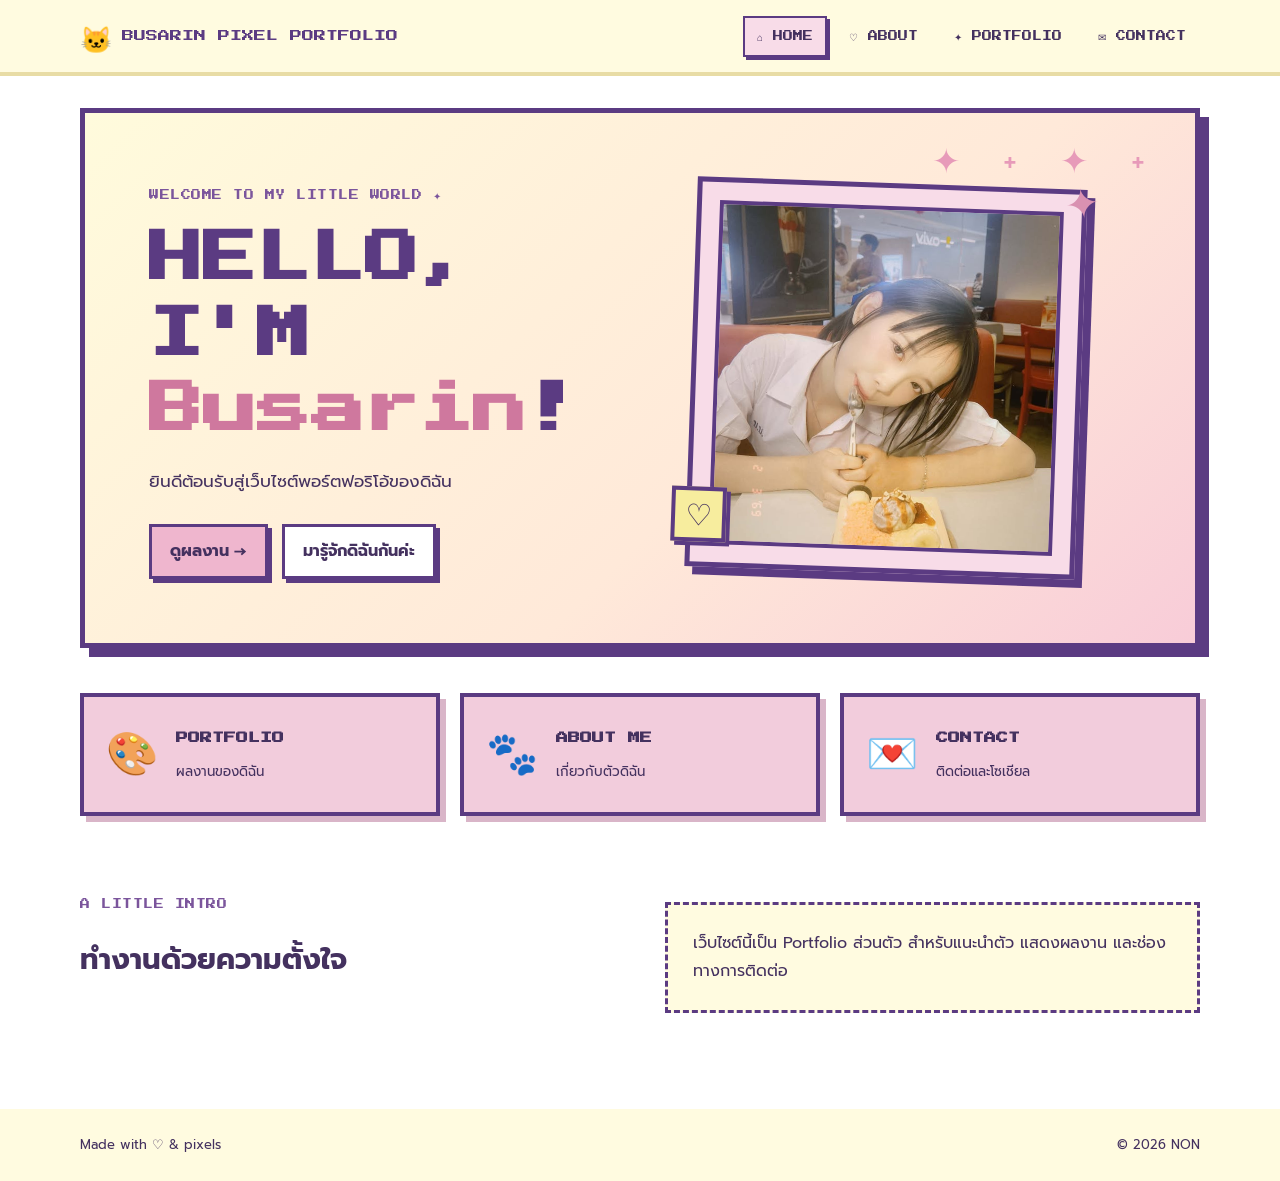
<file: index.html>
<!doctype html>
<html lang="th">
<head>
  <meta charset="UTF-8">
  <meta name="viewport" content="width=device-width, initial-scale=1.0">

  <title>Busarin — Portfolio</title>

  <link rel="preconnect" href="https://fonts.googleapis.com">
  <link rel="preconnect" href="https://fonts.gstatic.com" crossorigin>

  <link
    href="https://fonts.googleapis.com/css2?family=Press+Start+2P&family=Prompt:wght@400;500;600;700&display=swap"
    rel="stylesheet"
  >

  <link rel="stylesheet" href="assets/style.css">
</head>

<body>

<header class="site-header">

  <a class="brand" href="index.html">
    <span class="brand-cat">🐱</span>
    <span>BUSARIN PIXEL PORTFOLIO</span>
  </a>

  <button class="menu-toggle" aria-label="เปิดเมนู">
    ☰
  </button>

  <nav class="nav">

    <a class="active" href="index.html">
      ⌂ HOME
    </a>

    <a href="about.html">
      ♡ ABOUT
    </a>

    <a href="portfolio.html">
      ✦ PORTFOLIO
    </a>

    <a href="contact.html">
      ✉ CONTACT
    </a>

  </nav>

</header>


<main>

  <!-- HERO -->

  <section class="hero shell">

    <div class="hero-copy">

      <p class="eyebrow">
        WELCOME TO MY LITTLE WORLD ✦
      </p>

      <h1>
        HELLO, I'M <span>Busarin</span>!
      </h1>

      <p class="lead">
        ยินดีต้อนรับสู่เว็บไซต์พอร์ตฟอริโอ้ของดิฉัน
      </p>

      <div class="actions">

        <a class="btn primary" href="portfolio.html">
          ดูผลงาน →
        </a>

        <a class="btn" href="about.html">
          มารู้จักดิฉันกันค่ะ
        </a>

      </div>

    </div>


    <!-- Profile Image -->

<div class="hero-photo">

  <img
    src="PD1.jpg"
    alt="รูปของ Busarin"
  >

  <div class="photo-decoration">
    ✦
  </div>

  <div class="photo-heart">
    ♡
  </div>

</div>


    </section>
  <!-- QUICK LINKS -->

  <section class="quick-links shell">

    <a class="quick-card" href="portfolio.html">

      <span>🎨</span>

      <div>
        <b>PORTFOLIO</b>
        <small>ผลงานของดิฉัน</small>
      </div>

    </a>


    <a class="quick-card" href="about.html">

      <span>🐾</span>

      <div>
        <b>ABOUT ME</b>
        <small>เกี่ยวกับตัวดิฉัน</small>
      </div>

    </a>


    <a class="quick-card" href="contact.html">

      <span>💌</span>

      <div>
        <b>CONTACT</b>
        <small>ติดต่อและโซเชียล</small>
      </div>

    </a>

  </section>


  <!-- INTRO -->

  <section class="intro shell">

    <div>

      <p class="eyebrow">
        A LITTLE INTRO
      </p>

      <h2>
        ทำงานด้วยความตั้งใจ
      </h2>

    </div>


    <p>
      เว็บไซต์นี้เป็น Portfolio ส่วนตัว
      สำหรับแนะนำตัว แสดงผลงาน และช่องทางการติดต่อ
    </p>

  </section>

</main>


<footer class="footer">

  <span>
    Made with ♡ & pixels
  </span>

  <span>
    © 2026 NON
  </span>

</footer>


<script src="assets/script.js"></script>

</body>
</html>
</file>
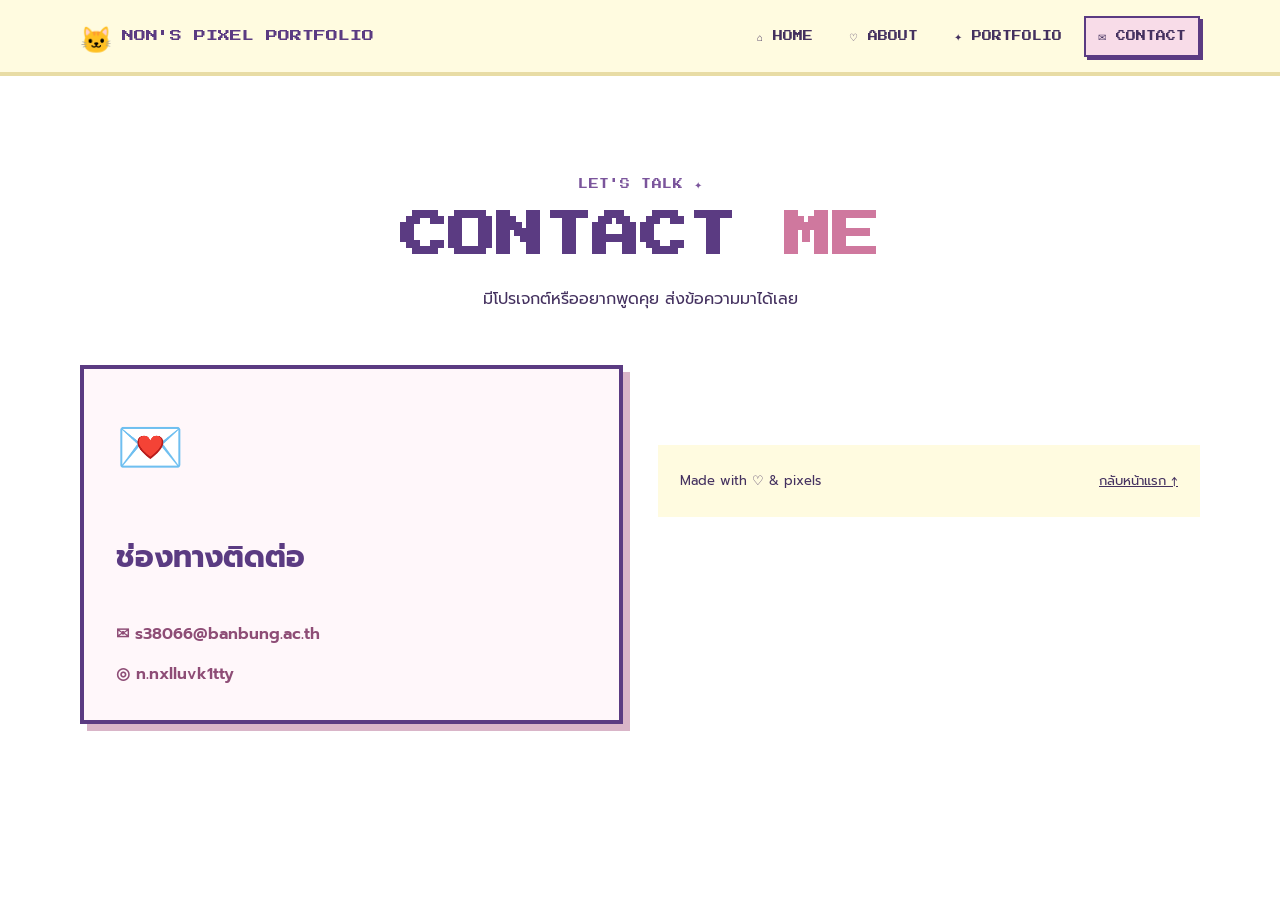
<file: contact.html>
<!doctype html>
<html lang="th">

<head>

  <meta charset="UTF-8">
  <meta name="viewport" content="width=device-width, initial-scale=1.0">

  <title>Contact — NON</title>

  <link rel="preconnect" href="https://fonts.googleapis.com">
  <link rel="preconnect" href="https://fonts.gstatic.com" crossorigin>

  <link
    href="https://fonts.googleapis.com/css2?family=Press+Start+2P&family=Prompt:wght@400;500;600;700&display=swap"
    rel="stylesheet"
  >

  <link rel="stylesheet" href="assets/style.css">

</head>


<body>


<header class="site-header">

  <a class="brand" href="index.html">

    <span class="brand-cat">
      🐱
    </span>

    <span>
      NON'S PIXEL PORTFOLIO
    </span>

  </a>


  <button class="menu-toggle" aria-label="เปิดเมนู">
    ☰
  </button>


  <nav class="nav">

    <a href="index.html">
      ⌂ HOME
    </a>

    <a href="about.html">
      ♡ ABOUT
    </a>

    <a href="portfolio.html">
      ✦ PORTFOLIO
    </a>

    <a class="active" href="contact.html">
      ✉ CONTACT
    </a>

  </nav>

</header>



<main>


  <!-- TITLE -->

  <section class="page-head shell">

    <p class="eyebrow">
      LET'S TALK ✦
    </p>

    <h1>
      CONTACT <span>ME</span>
    </h1>

    <p>
      มีโปรเจกต์หรืออยากพูดคุย
      ส่งข้อความมาได้เลย
    </p>

  </section>



  <!-- CONTACT -->

  <section class="contact-grid shell">


    <!-- CONTACT INFORMATION -->

    <div class="contact-card paper">

      <div class="contact-icon">
        💌
      </div>


      <h2>
        ช่องทางติดต่อ
      </h2>


      <a href="s38066@banbung.ac.th">
        ✉ s38066@banbung.ac.th
      </a>


      
      <a
        href="https://www.instagram.com/n.nxlluvk1tty/"
        target="_blank"
        rel="noopener"
      >
        ◎ n.nxlluvk1tty
      </a>

    </div>



   


<footer class="footer">

  <span>
    Made with ♡ & pixels
  </span>

  <span>

    <a href="index.html">
      กลับหน้าแรก ↑
    </a>

  </span>

</footer>



<script src="assets/script.js"></script>

</body>
</html>
</file>
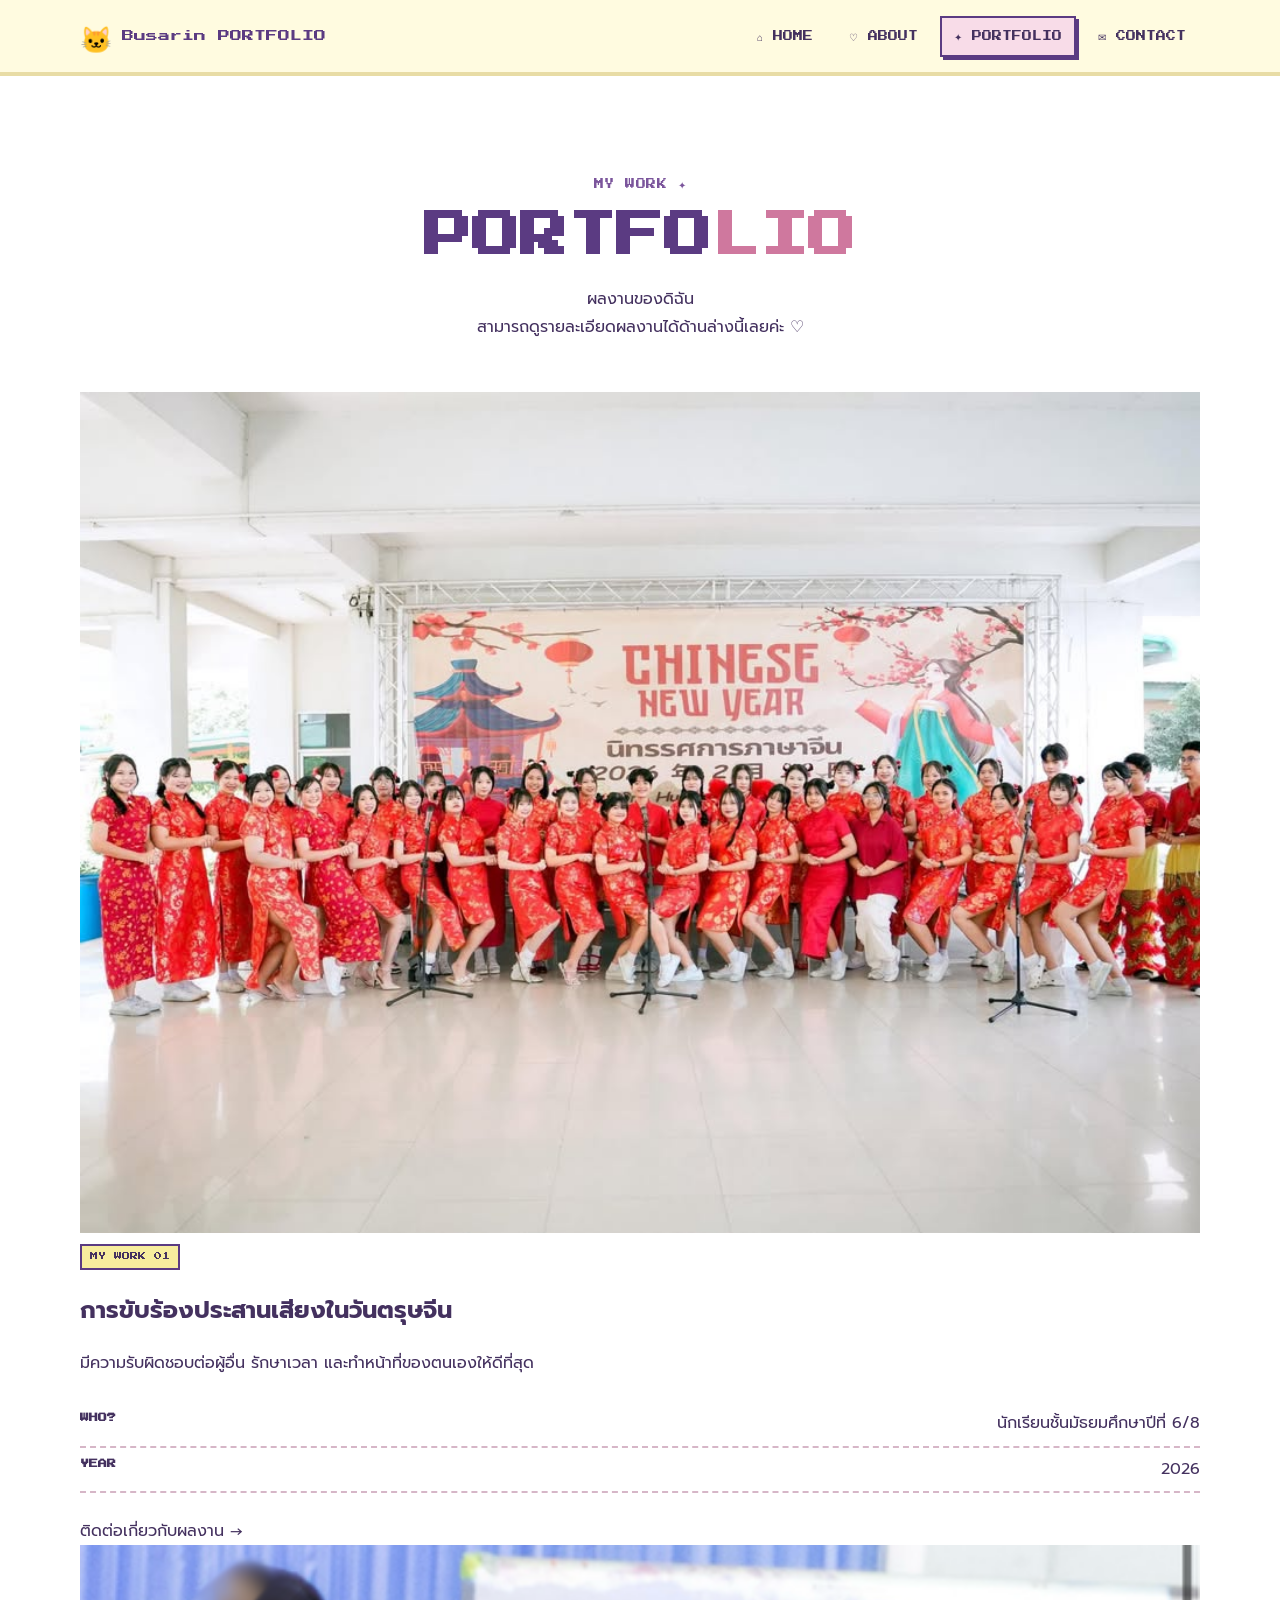
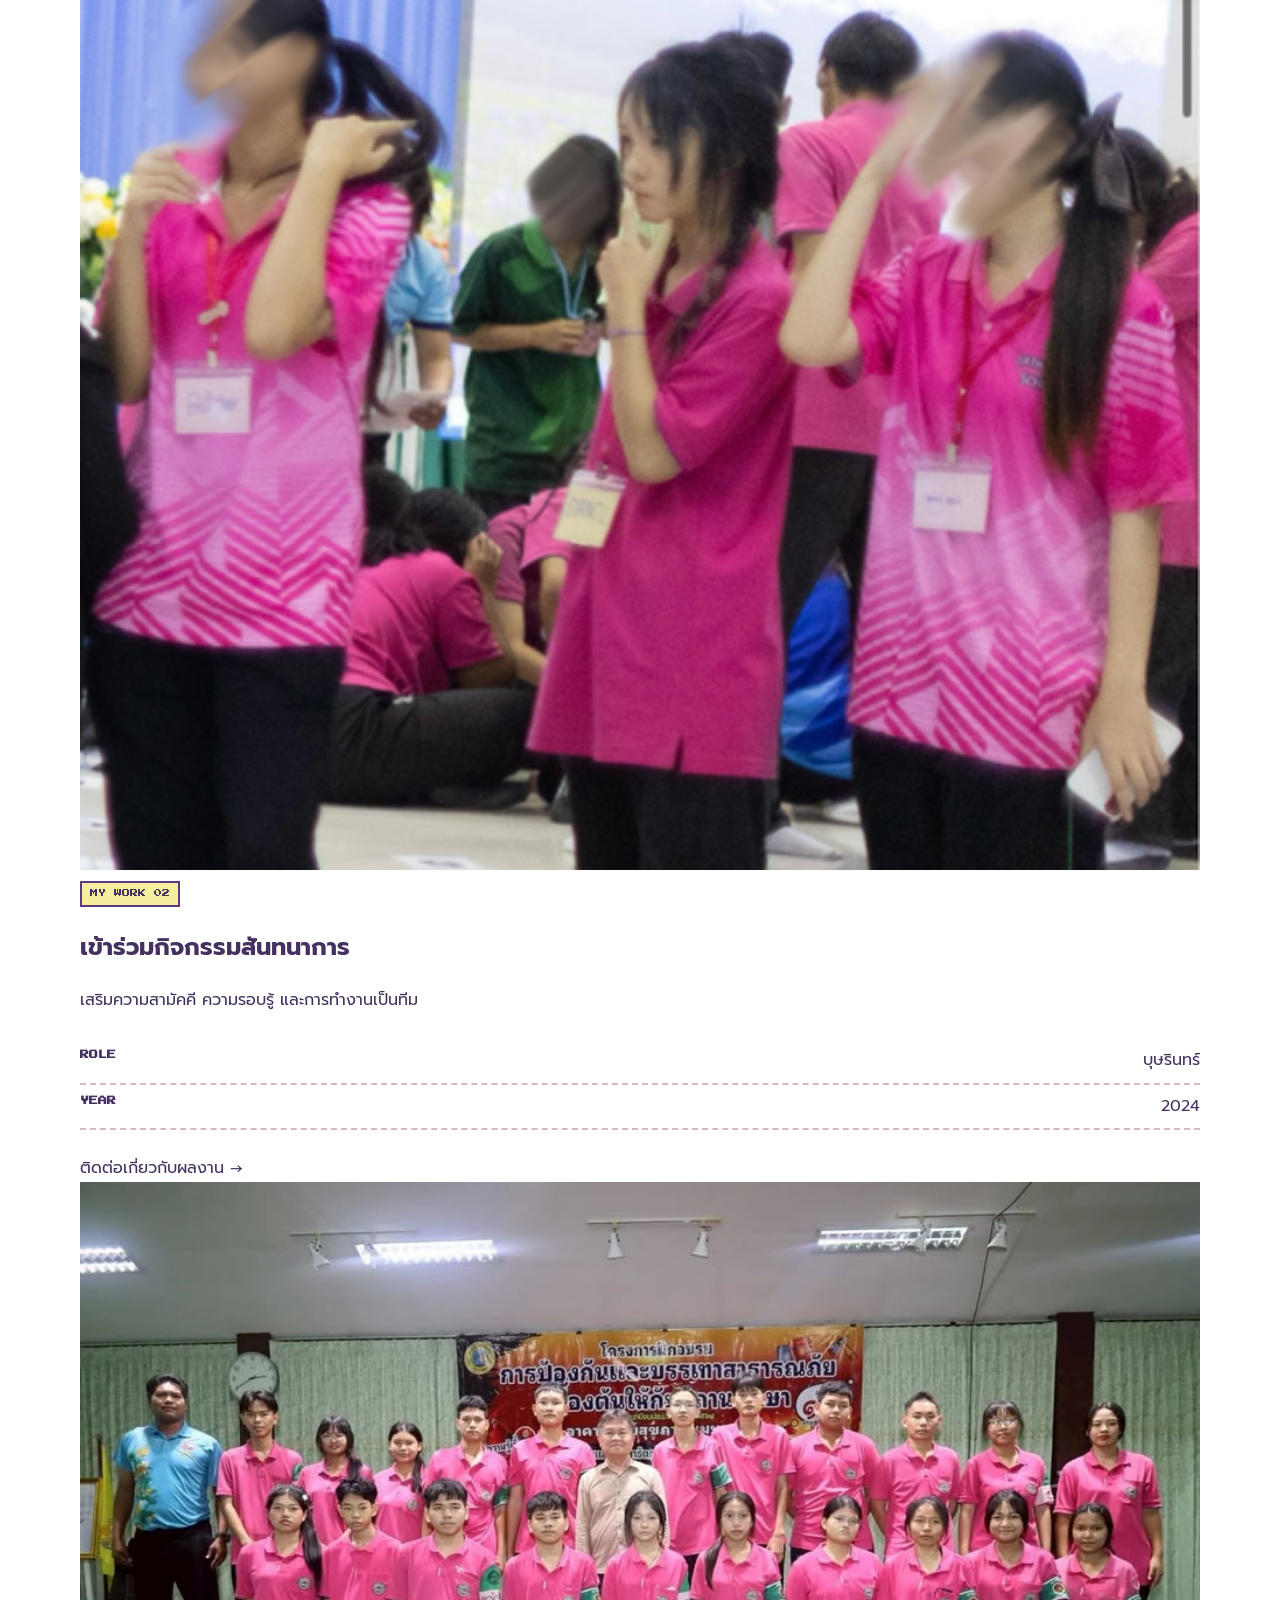
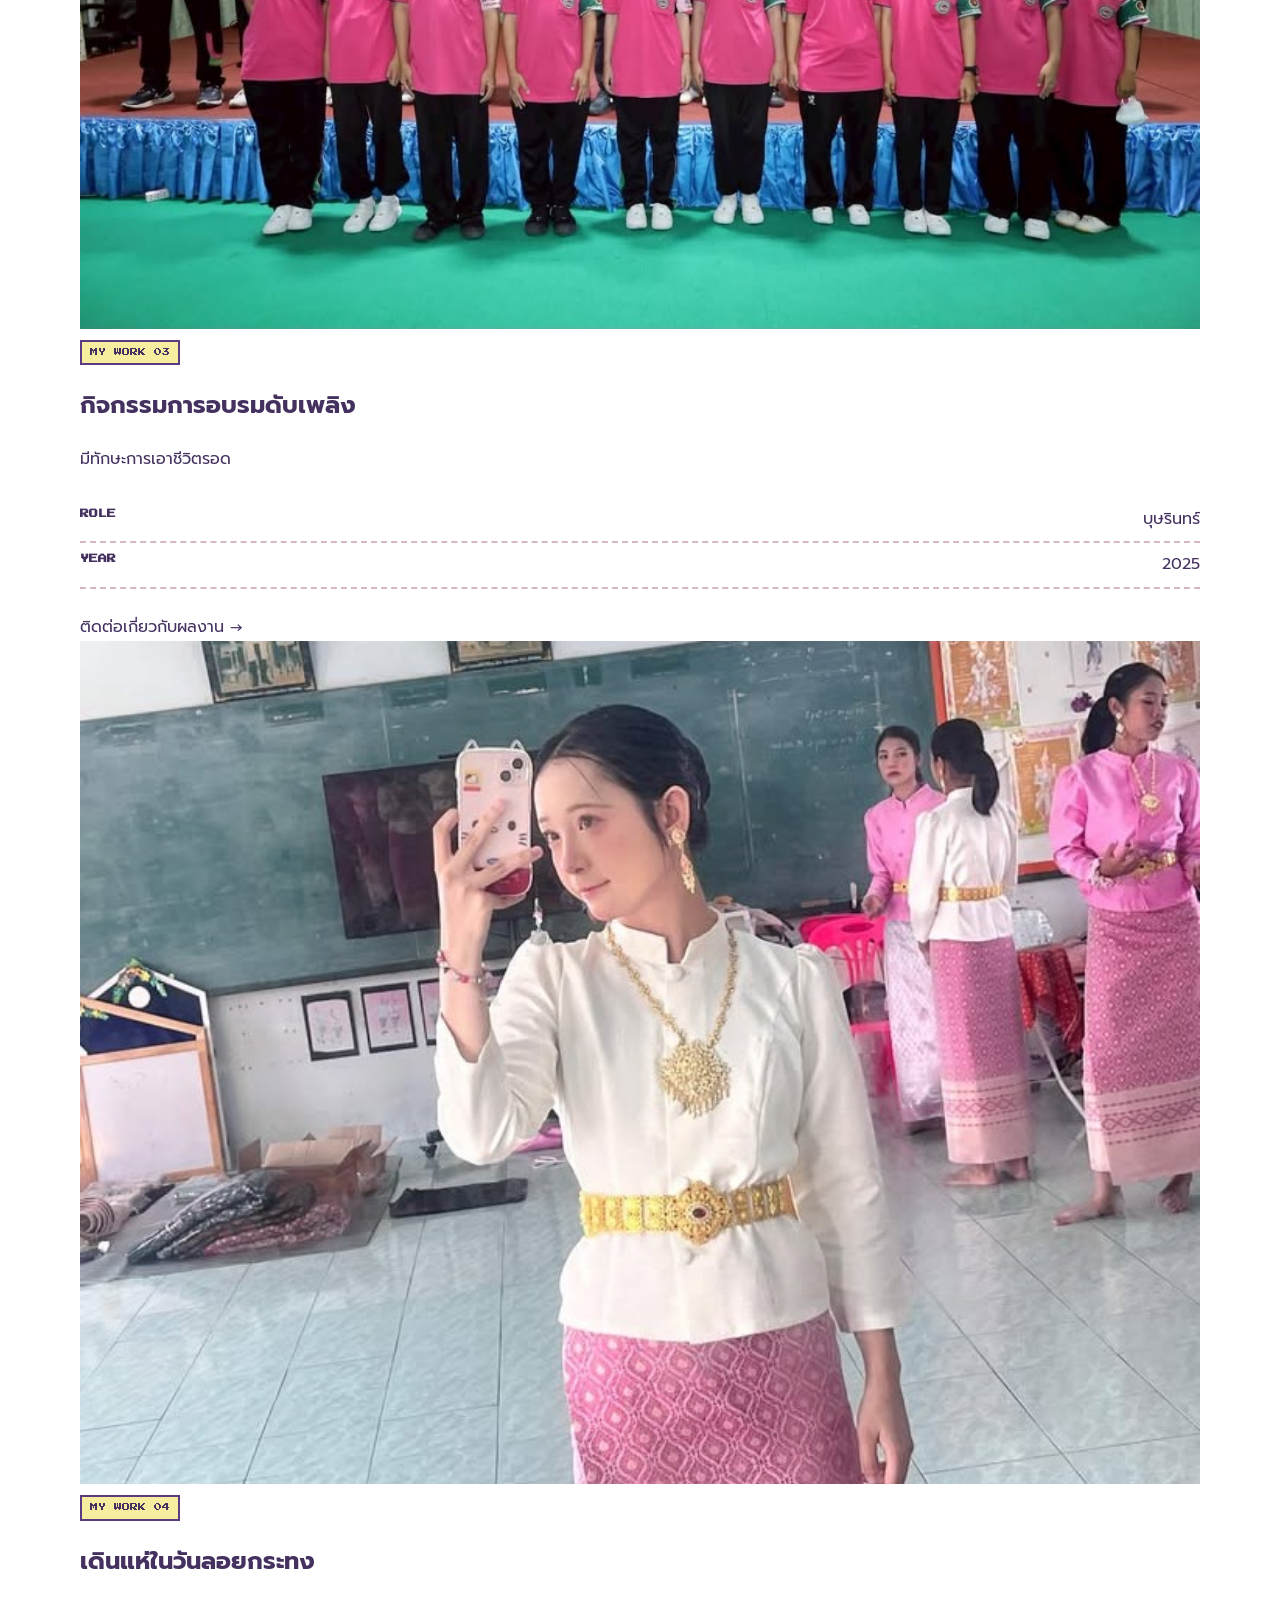
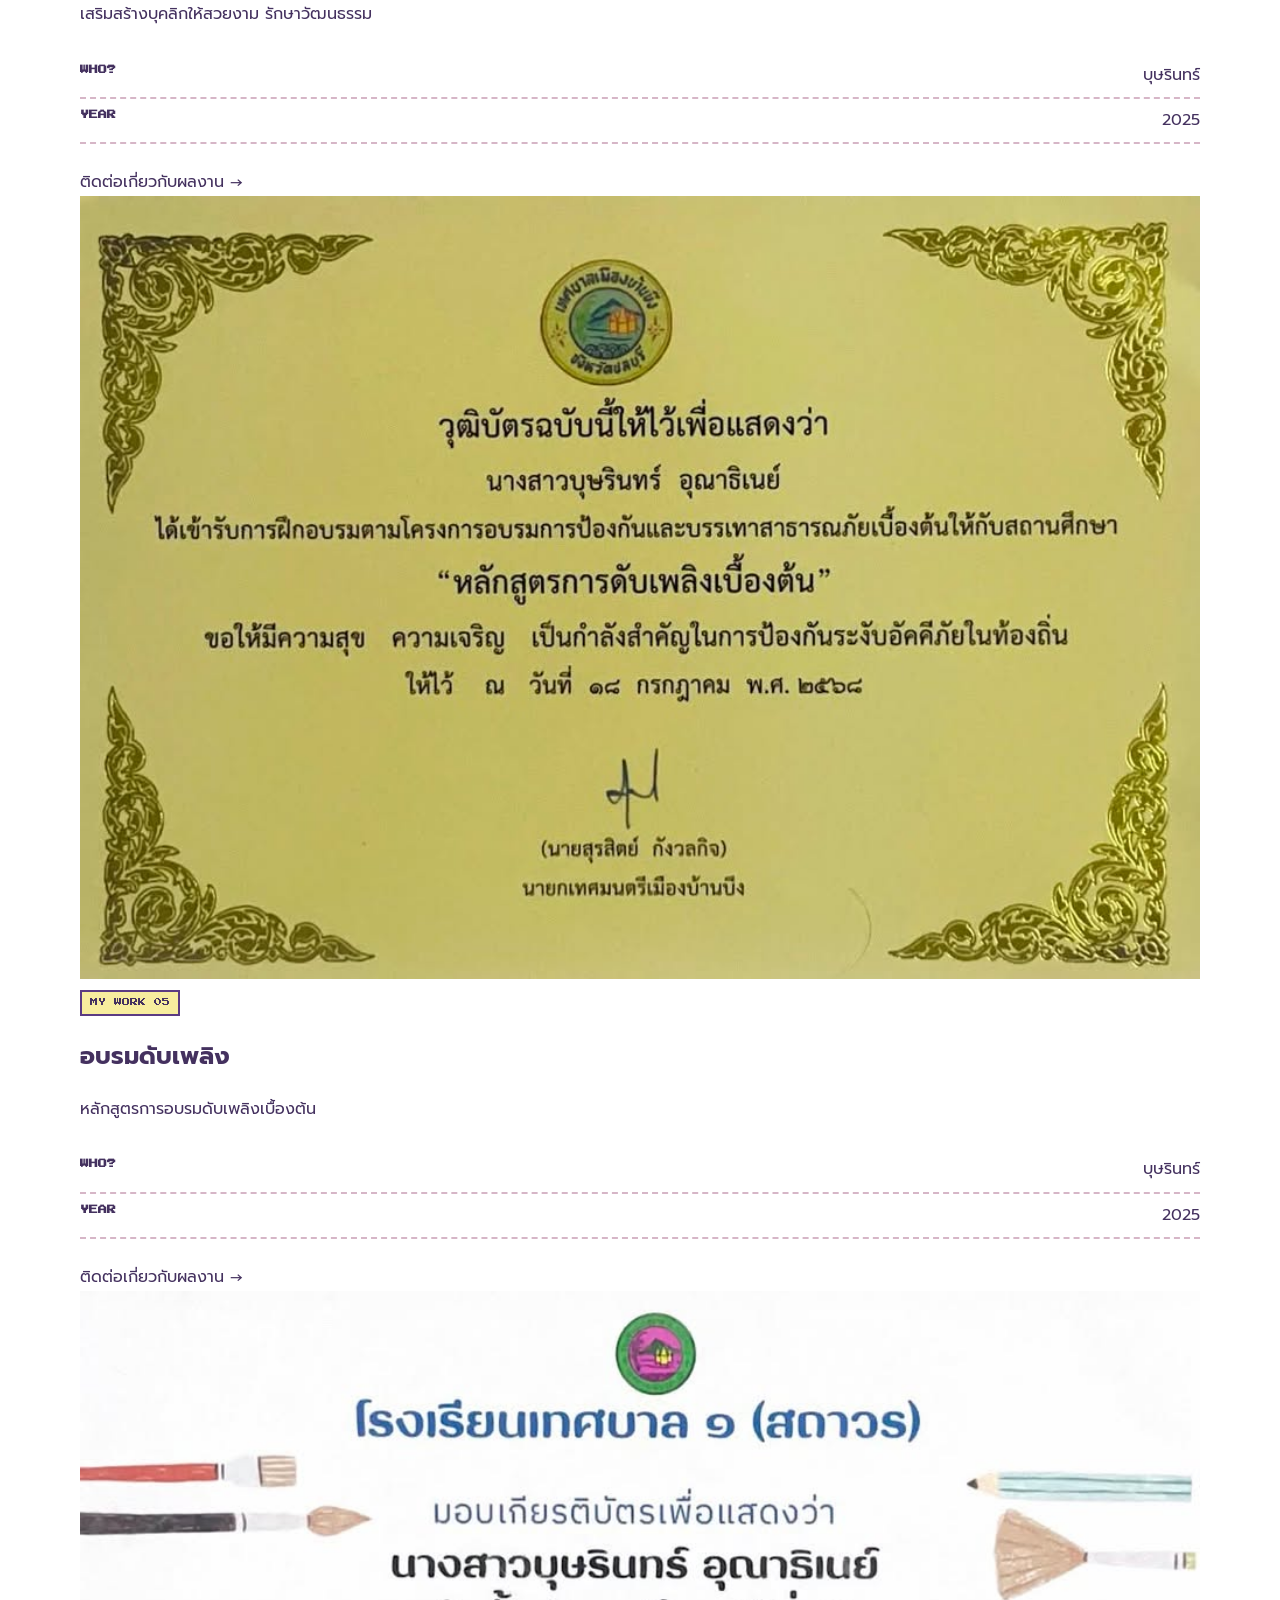
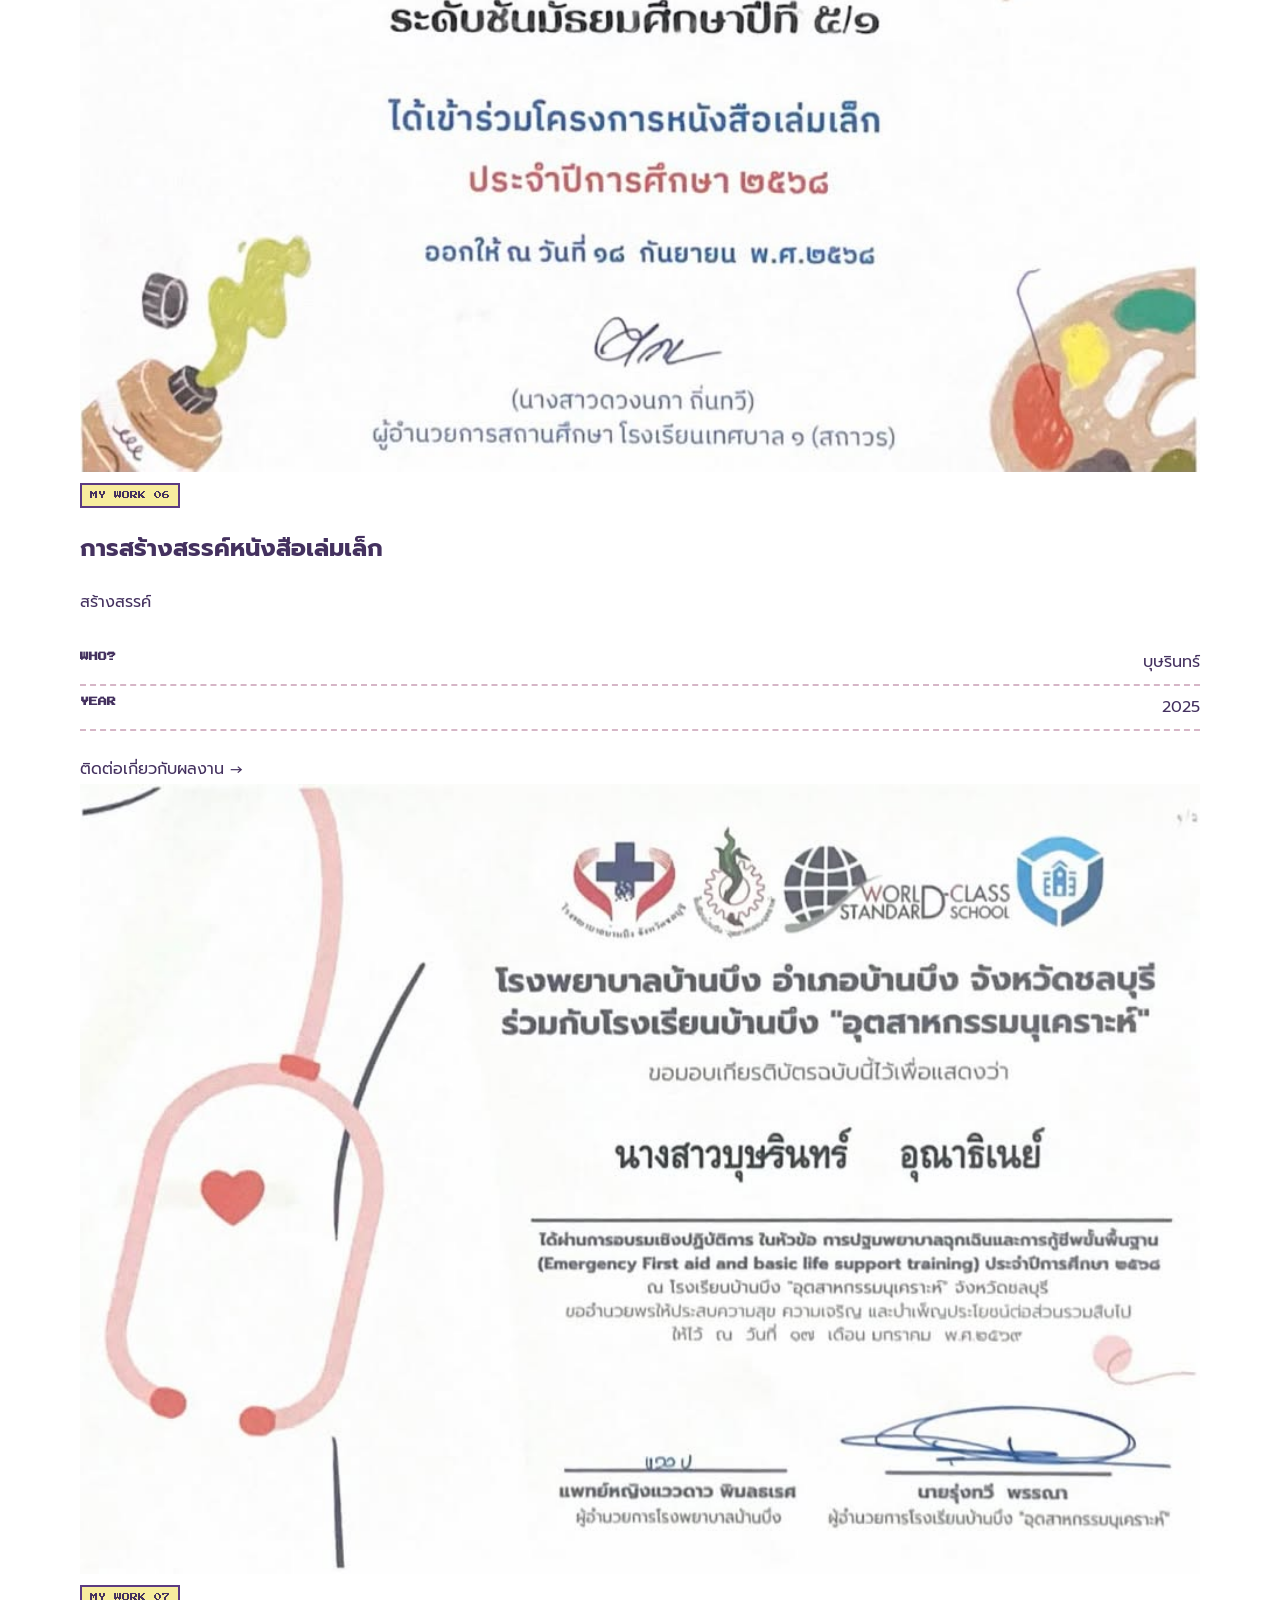
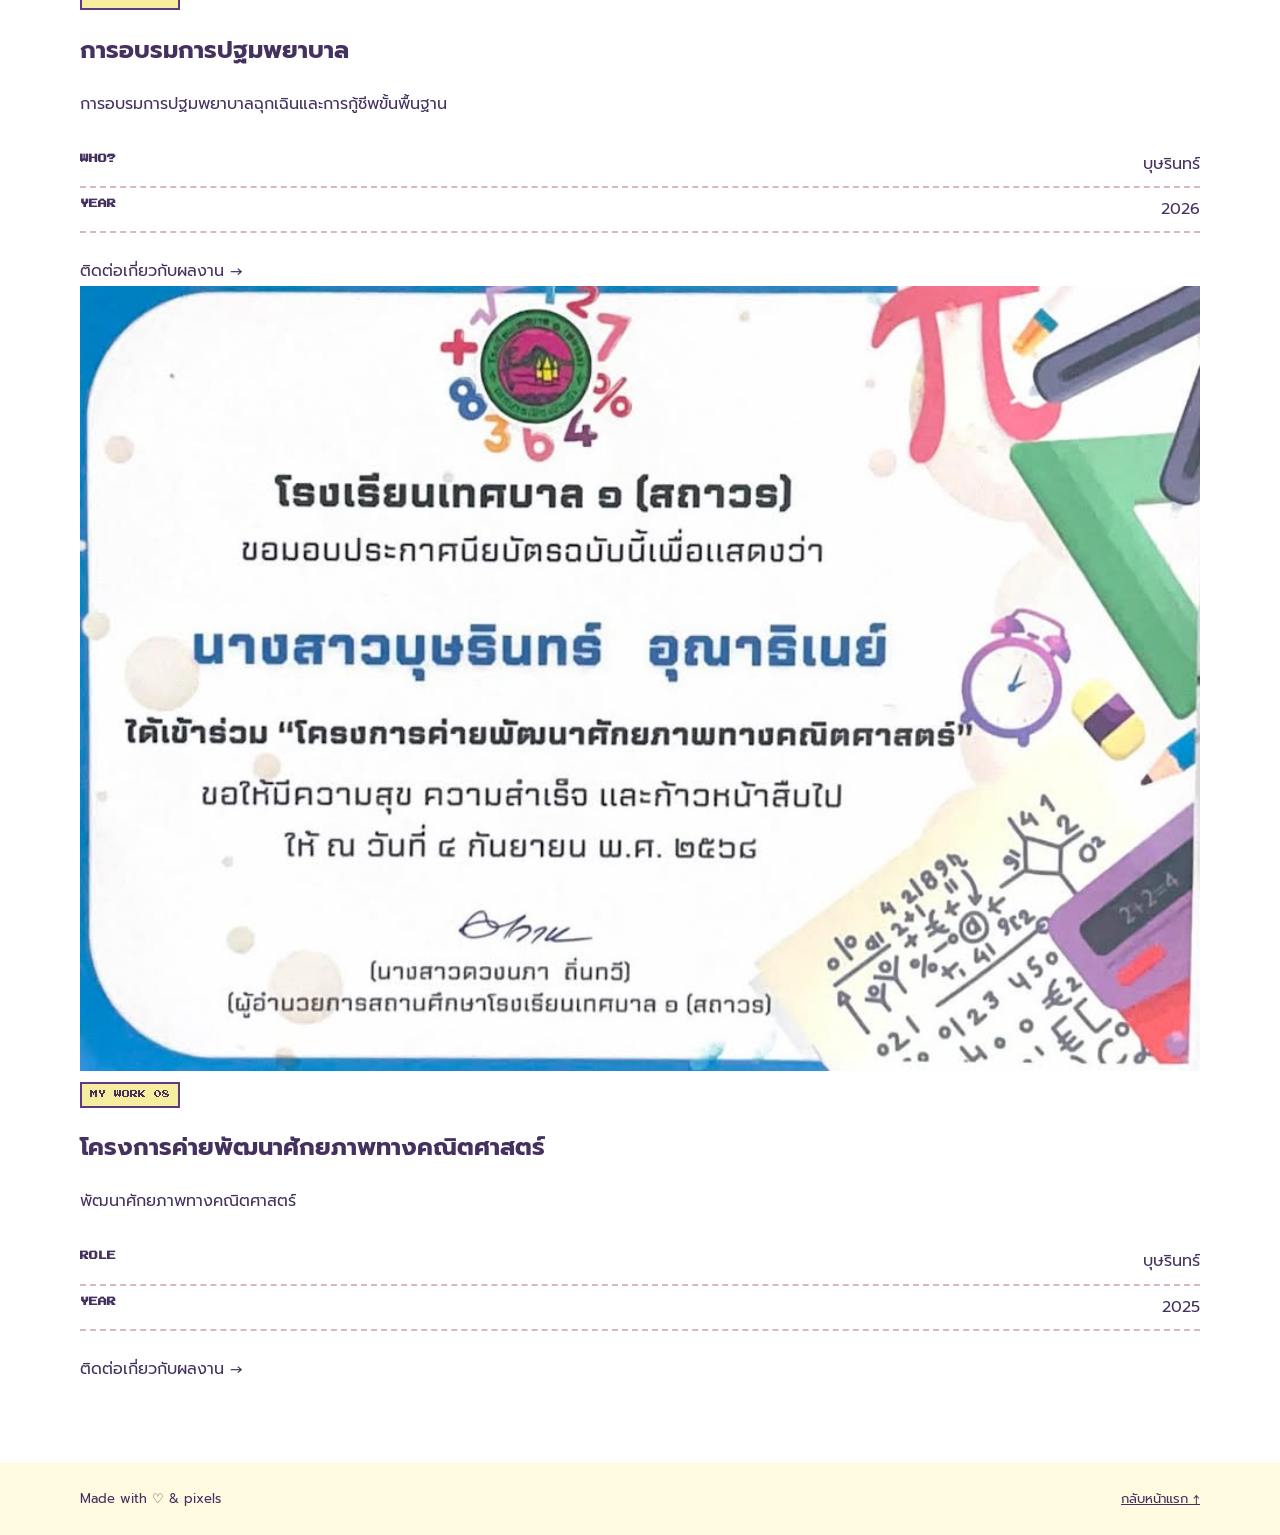
<file: portfolio.html>
<!doctype html>
<html lang="th">

<head>

  <meta charset="UTF-8">
  <meta name="viewport" content="width=device-width, initial-scale=1.0">

  <title>Portfolio — Busarin</title>

  <link rel="preconnect" href="https://fonts.googleapis.com">
  <link rel="preconnect" href="https://fonts.gstatic.com" crossorigin>

  <link
    href="https://fonts.googleapis.com/css2?family=Press+Start+2P&family=Prompt:wght@400;500;600;700&display=swap"
    rel="stylesheet"
  >

  <link rel="stylesheet" href="assets/style.css">

</head>


<body>


<!-- =========================
     HEADER
========================= -->

<header class="site-header">

  <a class="brand" href="index.html">

    <span class="brand-cat">
      🐱
    </span>

    <span>
      Busarin PORTFOLIO
    </span>

  </a>


  <button class="menu-toggle" aria-label="เปิดเมนู">
    ☰
  </button>


  <nav class="nav">

    <a href="index.html">
      ⌂ HOME
    </a>

    <a href="about.html">
      ♡ ABOUT
    </a>

    <a class="active" href="portfolio.html">
      ✦ PORTFOLIO
    </a>

    <a href="contact.html">
      ✉ CONTACT
    </a>

  </nav>

</header>



<main>


  <!-- =========================
       PAGE TITLE
  ========================= -->

  <section class="page-head shell">

    <p class="eyebrow">
      MY WORK ✦
    </p>

    <h1>
      PORTFO<span>LIO</span>
    </h1>

    <p>
      ผลงานของดิฉัน
      <br>
      สามารถดูรายละเอียดผลงานได้ด้านล่างนี้เลยค่ะ ♡
    </p>

  </section>



  <!-- =========================
       PORTFOLIO
  ========================= -->

  <section class="portfolio-grid shell">


    <!-- =========================
         WORK 01
    ========================= -->

    <article class="project">

      <div class="work-image">

        <img
          src="skill-chinese.jpg"
          alt="การขับร้องประสานเสียงในวันตรุษจีน"
          onerror="this.style.display='none';this.nextElementSibling.style.display='grid'"
        >

        <div class="placeholder">

          ใส่รูปผลงานที่ 1

          <br>

          <small>
            WORK
          </small>

        </div>

      </div>


      <div class="project-body">

        <span class="tag">
          MY WORK 01
        </span>


        <h2>
          การขับร้องประสานเสียงในวันตรุษจีน
        </h2>


        <p>
          มีความรับผิดชอบต่อผู้อื่น
          รักษาเวลา และทำหน้าที่ของตนเองให้ดีที่สุด
        </p>


        <div class="info-list">

          <div>

            <b>
              WHO?
            </b>

            <span>
              นักเรียนชั้นมัธยมศึกษาปีที่ 6/8
            </span>

          </div>


          <div>

            <b>
              YEAR
            </b>

            <span>
              2026
            </span>

          </div>

        </div>


        <a href="contact.html">
          ติดต่อเกี่ยวกับผลงาน →
        </a>

      </div>

    </article>



    <!-- =========================
         WORK 02
    ========================= -->

    <article class="project">

      <div class="work-image">

        <img
          src="P1.jpg"
          alt="ผลงานที่ 2"
          onerror="this.style.display='none';this.nextElementSibling.style.display='grid'"
        >

        <div class="placeholder">

          ใส่รูปผลงานที่ 2

          <br>

          <small>
            WORK
          </small>

        </div>

      </div>


      <div class="project-body">

        <span class="tag">
          MY WORK 02
        </span>


        <h2>
          เข้าร่วมกิจกรรมสันทนาการ
        </h2>


        <p>
          เสริมความสามัคคี ความรอบรู้ และการทำงานเป็นทีม
        </p>


        <div class="info-list">

          <div>

            <b>
              ROLE
            </b>

            <span>
              บุษรินทร์
            </span>

          </div>


          <div>

            <b>
              YEAR
            </b>

            <span>
              2024
            </span>

          </div>

        </div>


        <a href="contact.html">
          ติดต่อเกี่ยวกับผลงาน →
        </a>

      </div>

    </article>



    <!-- =========================
         WORK 03
    ========================= -->

    <article class="project">

      <div class="work-image">

        <img
          src="P2.jpg"
          alt="ผลงานที่ 3"
          onerror="this.style.display='none';this.nextElementSibling.style.display='grid'"
        >

        <div class="placeholder">

          ใส่รูปผลงานที่ 3

          <br>

          <small>
            WORK
          </small>

        </div>

      </div>


      <div class="project-body">

        <span class="tag">
          MY WORK 03
        </span>


        <h2>
          กิจกรรมการอบรมดับเพลิง
        </h2>


        <p>
          มีทักษะการเอาชีวิตรอด
        </p>


        <div class="info-list">

          <div>

            <b>
              ROLE
            </b>

            <span>
              บุษรินทร์
            </span>

          </div>


          <div>

            <b>
              YEAR
            </b>

            <span>
              2025
            </span>

          </div>

        </div>


        <a href="contact.html">
          ติดต่อเกี่ยวกับผลงาน →
        </a>

      </div>

    </article>
    <!-- =========================
         WORK 04
    ========================= -->

    <article class="project">

      <div class="work-image">

        <img
          src="P3.jpg"
          alt="ผลงานที่ 4"
          onerror="this.style.display='none';this.nextElementSibling.style.display='grid'"
        >

        <div class="placeholder">

          ใส่รูปผลงานที่ 4

          <br>

          <small>
            WORK
          </small>

        </div>

      </div>


      <div class="project-body">

        <span class="tag">
          MY WORK 04
        </span>


        <h2>
          เดินแห่ในวันลอยกระทง
        </h2>


        <p>
          เสริมสร้างบุคลิกให้สวยงาม รักษาวัฒนธรรม
        </p>


        <div class="info-list">

          <div>

            <b>
              WHO?
            </b>

            <span>
              บุษรินทร์
            </span>

          </div>


          <div>

            <b>
              YEAR
            </b>

            <span>
              2025
            </span>

          </div>

        </div>


        <a href="contact.html">
          ติดต่อเกี่ยวกับผลงาน →
        </a>

      </div>

    </article>
<!-- =========================
         WORK 05
    ========================= -->

    <article class="project">

      <div class="work-image">

        <img
          src="P4.jpg"
          alt="ผลงานที่ 5"
          onerror="this.style.display='none';this.nextElementSibling.style.display='grid'"
        >

        <div class="placeholder">

          ใส่รูปผลงานที่ 5

          <br>

          <small>
            WORK
          </small>

        </div>

      </div>


      <div class="project-body">

        <span class="tag">
          MY WORK 05
        </span>


        <h2>
          อบรมดับเพลิง
        </h2>


        <p>
          หลักสูตรการอบรมดับเพลิงเบื้องต้น
        </p>


        <div class="info-list">

          <div>

            <b>
              WHO?
            </b>

            <span>
              บุษรินทร์
            </span>

          </div>


          <div>

            <b>
              YEAR
            </b>

            <span>
              2025
            </span>

          </div>

        </div>


        <a href="contact.html">
          ติดต่อเกี่ยวกับผลงาน →
        </a>

      </div>

    </article>
<!-- =========================
         WORK 06
    ========================= -->

    <article class="project">

      <div class="work-image">

        <img
          src="P5.jpg"
          alt="ผลงานที่ 6"
          onerror="this.style.display='none';this.nextElementSibling.style.display='grid'"
        >

        <div class="placeholder">

          ใส่รูปผลงานที่ 6

          <br>

          <small>
            WORK
          </small>

        </div>

      </div>


      <div class="project-body">

        <span class="tag">
          MY WORK 06
        </span>


        <h2>
          การสร้างสรรค์หนังสือเล่มเล็ก
        </h2>


        <p>
          สร้างสรรค์
        </p>


        <div class="info-list">

          <div>

            <b>
              WHO?
            </b>

            <span>
              บุษรินทร์
            </span>

          </div>


          <div>

            <b>
              YEAR
            </b>

            <span>
              2025
            </span>

          </div>

        </div>


        <a href="contact.html">
          ติดต่อเกี่ยวกับผลงาน →
        </a>

      </div>

    </article>
    <!-- =========================
         WORK 07
    ========================= -->

    <article class="project">

      <div class="work-image">

        <img
          src="P6.jpg"
          alt="ผลงานที่ 7"
          onerror="this.style.display='none';this.nextElementSibling.style.display='grid'"
        >

        <div class="placeholder">

          ใส่รูปผลงานที่ 7

          <br>

          <small>
            WORK
          </small>

        </div>

      </div>


      <div class="project-body">

        <span class="tag">
          MY WORK 07
        </span>


        <h2>
          การอบรมการปฐมพยาบาล
        </h2>


        <p>
          การอบรมการปฐมพยาบาลฉุกเฉินและการกู้ชีพขั้นพื้นฐาน
        </p>


        <div class="info-list">

          <div>

            <b>
              WHO?
            </b>

            <span>
              บุษรินทร์
            </span>

          </div>


          <div>

            <b>
              YEAR
            </b>

            <span>
              2026
            </span>

          </div>

        </div>


        <a href="contact.html">
          ติดต่อเกี่ยวกับผลงาน →
        </a>

      </div>

    </article>




    <!-- =========================
         WORK 07
    ========================= -->

    <article class="project">

      <div class="work-image">

        <img
          src="P7.jpg"
          alt="ผลงานที่ 8"
          onerror="this.style.display='none';this.nextElementSibling.style.display='grid'"
        >

        <div class="placeholder">

          ใส่รูปผลงานที่ 8

          <br>

          <small>
            assets/images/work-4.jpg
          </small>

        </div>

      </div>


      <div class="project-body">

        <span class="tag">
          MY WORK 08
        </span>


        <h2>
          โครงการค่ายพัฒนาศักยภาพทางคณิตศาสตร์
        </h2>


        <p>
         พัฒนาศักยภาพทางคณิตศาสตร์
        </p>


        <div class="info-list">

          <div>

            <b>
              ROLE
            </b>

            <span>
              บุษรินทร์
            </span>

          </div>


          <div>

            <b>
              YEAR
            </b>

            <span>
              2025
            </span>

          </div>

        </div>


        <a href="contact.html">
          ติดต่อเกี่ยวกับผลงาน →
        </a>

      </div>

    </article>


  </section>

</main>



<!-- =========================
     FOOTER
========================= -->

<footer class="footer">

  <span>
    Made with ♡ & pixels
  </span>


  <span>

    <a href="index.html">
      กลับหน้าแรก ↑
    </a>

  </span>

</footer>



<script src="assets/script.js"></script>

</body>

</html>
</file>
<file: assets/style.css>
:root {

  --purple: #5b3b82;
  --purple2: #7b559c;

  --pink: #efb6ce;
  --pink2: #f8dce8;

  --cream: #fffbe0;
  --yellow: #f7ed9e;

  --ink: #44315f;
  --white: #fffdf8;

}


* {
  box-sizing: border-box;
}


html {
  scroll-behavior: smooth;
}


body {

  margin: 0;

  color: var(--ink);

  background: #fff;

  font-family: "Prompt", sans-serif;

  line-height: 1.7;

}


a {
  text-decoration: none;
  color: inherit;
}


.shell {

  width: min(1120px, calc(100% - 36px));

  margin: auto;

}


/* =========================
   HEADER
========================= */

.site-header {

  min-height: 76px;

  display: flex;

  align-items: center;

  justify-content: space-between;

  gap: 24px;

  padding: 14px max(22px, calc((100% - 1120px) / 2));

  background: var(--cream);

  border-bottom: 4px solid #e8dca5;

  position: sticky;

  top: 0;

  z-index: 20;

}


.brand {

  display: flex;

  align-items: center;

  gap: 10px;

  font-family: "Press Start 2P";

  font-size: 12px;

  color: var(--purple);

}


.brand-cat {
  font-size: 26px;
}


.nav {

  display: flex;

  gap: 8px;

  flex-wrap: wrap;

  justify-content: flex-end;

}


.nav a {

  font-family: "Press Start 2P";

  font-size: 10px;

  padding: 10px 12px;

  border: 2px solid transparent;

}


.nav a:hover,
.nav a.active {

  background: var(--pink2);

  border-color: var(--purple);

  box-shadow: 3px 3px 0 var(--purple);

}


.menu-toggle {

  display: none;

  background: none;

  border: 0;

  font-size: 25px;

  color: var(--purple);

}


/* =========================
   HERO
========================= */

.hero {

  margin-top: 32px;

  min-height: 470px;

  padding: 64px;

  display: grid;

  grid-template-columns: 1fr 1fr;

  align-items: center;

  overflow: hidden;

  background:
    linear-gradient(
      135deg,
      #fffbdc,
      #ffe9d9 60%,
      #f8ccd8
    );

  border: 5px solid var(--purple);

  box-shadow: 9px 9px 0 var(--purple);

  position: relative;

}


.hero:after {

  content: "✦  +  ✦  +";

  position: absolute;

  right: 35px;

  top: 20px;

  font-size: 34px;

  color: #e79ab9;

  letter-spacing: 15px;

}


.eyebrow {

  font-family: "Press Start 2P";

  font-size: 10px;

  color: var(--purple2);

  letter-spacing: .5px;

}


.hero h1,
.page-head h1 {

  font-family: "Press Start 2P";

  font-size: clamp(30px, 5vw, 54px);

  line-height: 1.4;

  margin: 18px 0;

  color: var(--purple);

}


h1 span,
h2 span {

  color: #cf789e;

}


.lead {

  font-size: 17px;

  max-width: 560px;

}


.actions {

  display: flex;

  gap: 14px;

  margin-top: 28px;

}


.btn {

  display: inline-block;

  padding: 11px 18px;

  background: #fff;

  border: 3px solid var(--purple);

  box-shadow: 4px 4px 0 var(--purple);

  font-weight: 700;

  cursor: pointer;

}


.btn:hover {

  transform: translate(2px, 2px);

  box-shadow: 2px 2px 0 var(--purple);

}


.btn.primary {
  background: var(--pink);
}


/* =========================
   PIXEL ART
========================= */

.hero-art {

  width: min(390px, 100%);

  aspect-ratio: 1 / 1;

  margin: auto;

  display: grid;

  place-items: center;

  position: relative;

  background: #f8dbe6;

  border: 5px solid var(--purple);

  box-shadow: 7px 7px 0 var(--purple);

  image-rendering: pixelated;

}


.cloud {

  position: absolute;

  top: 15px;

  right: 20px;

  color: #d991b1;

  font-size: 32px;

}


.cup {

  position: absolute;

  bottom: 21%;

  width: 70%;

  height: 35%;

  border: 5px solid var(--purple);

  border-radius: 18px 18px 50px 50px;

  background: #f2b6d0;

  font-size: 55px;

  text-align: center;

  padding-top: 25px;

}


.cat {

  position: absolute;

  z-index: 2;

  top: 20%;

  font-size: 72px;

  background: #fff6f1;

  border: 5px solid var(--purple);

  padding: 20px 15px;

  border-radius: 50%;

}


.saucer {

  position: absolute;

  bottom: 13%;

  width: 75%;

  height: 25px;

  border-radius: 50%;

  background: var(--purple);

}


/* =========================
   QUICK LINKS
========================= */

.quick-links {

  display: grid;

  grid-template-columns: repeat(3, 1fr);

  gap: 20px;

  margin-top: 45px;

}


.quick-card {

  padding: 22px;

  background: #f2ccdc;

  border: 4px solid var(--purple);

  box-shadow: 6px 6px 0 #d9b5c8;

  display: flex;

  align-items: center;

  gap: 18px;

}


.quick-card:hover {

  transform: translateY(-4px);

}


.quick-card span {

  font-size: 42px;

}


.quick-card b {

  font-family: "Press Start 2P";

  font-size: 12px;

}


.quick-card small {

  display: block;

  margin-top: 7px;

}


/* =========================
   INTRO
========================= */

.intro {

  display: grid;

  grid-template-columns: 1fr 1fr;

  gap: 50px;

  margin-top: 70px;

  margin-bottom: 70px;

}


.intro h2 {

  font-size: 29px;

  line-height: 1.5;

}


.intro > p {

  padding: 25px;

  background: var(--cream);

  border: 3px dashed var(--purple);

}


/* =========================
   PAGE HEAD
========================= */

.page-head {

  margin-top: 55px;

  text-align: center;

  padding: 35px;

}


.page-head h1 {

  font-size: clamp(28px, 5vw, 48px);

  margin: 10px;

}


/* =========================
   ABOUT
========================= */

.about-grid,
.contact-grid {

  display: grid;

  grid-template-columns: 1fr 1fr;

  gap: 35px;

  margin-bottom: 70px;

}


.image-slot {

  min-height: 430px;

  background: var(--pink2);

  border: 5px solid var(--purple);

  box-shadow: 8px 8px 0 var(--purple);

  overflow: hidden;

}


.image-slot img,
.work-image img {

  width: 100%;

  height: 100%;

  object-fit: cover;

}


.placeholder {

  display: none;

  place-items: center;

  text-align: center;

  height: 100%;

  min-height: 300px;

  font-family: "Press Start 2P";

  font-size: 12px;

  color: var(--purple);

  padding: 20px;

}


.placeholder small {

  font-family: "Prompt";

  font-size: 12px;

}


.image-slot .placeholder {

  display: grid;

}


.image-slot:has(
  img:not([style*="display: none"])
) .placeholder {

  display: none;

}


/* =========================
   PAPER
========================= */

.paper {

  background: #fff7fa;

  border: 4px solid var(--purple);

  box-shadow: 7px 7px 0 #d9b5c8;

  padding: 32px;

}


.paper h2 {

  font-size: 30px;

  color: var(--purple);

}


.info-list {

  margin: 25px 0;

}


.info-list div {

  display: flex;

  justify-content: space-between;

  border-bottom: 2px dashed #d6b6c7;

  padding: 8px 0;

}


.info-list b {

  font-family: "Press Start 2P";

  font-size: 9px;

}


/* =========================
   PORTFOLIO
========================= */

.single-project {

  display: grid;

  grid-template-columns: 1.25fr .75fr;

  gap: 35px;

  margin-bottom: 70px;

  align-items: stretch;

}


.featured-image {

  min-height: 520px;

  background: var(--pink2);

  border: 5px solid var(--purple);

  box-shadow: 8px 8px 0 var(--purple);

  overflow: hidden;

}


.featured-image .placeholder {

  display: grid;

}


.featured-image:has(
  img:not([style*="display: none"])
) .placeholder {

  display: none;

}


.project-detail {

  display: flex;

  flex-direction: column;

  justify-content: center;

}


.tag {

  display: inline-block;

  width: fit-content;

  background: var(--yellow);

  border: 2px solid var(--purple);

  padding: 4px 8px;

  font-family: "Press Start 2P";

  font-size: 8px;

}


/* =========================
   CONTACT
========================= */

.contact-grid {

  align-items: start;

}


.contact-card {

  display: flex;

  flex-direction: column;

  gap: 13px;

}


.contact-icon {

  font-size: 55px;

}


.contact-card a {

  font-weight: 600;

  color: #8e4d76;

}


.contact-form {

  display: flex;

  flex-direction: column;

  gap: 15px;

}


.contact-form label {

  font-weight: 700;

}


.contact-form input,
.contact-form textarea {

  width: 100%;

  display: block;

  margin-top: 5px;

  border: 3px solid var(--purple);

  padding: 11px;

  font: inherit;

  background: #fff;

}


.contact-form textarea {

  resize: vertical;

}


.contact-form small {

  font-size: 11px;

}


/* =========================
   FOOTER
========================= */

.footer {

  margin-top: 80px;

  padding: 25px max(22px, calc((100% - 1120px) / 2));

  background: var(--cream);

  display: flex;

  justify-content: space-between;

  font-size: 13px;

}


.footer a {

  text-decoration: underline;

}


/* =========================
   MOBILE
========================= */

@media (max-width: 800px) {

  .site-header {

    padding: 13px 18px;

  }


  .brand span:last-child {

    font-size: 9px;

  }


  .menu-toggle {

    display: block;

  }


  .nav {

    display: none;

    position: absolute;

    left: 0;

    right: 0;

    top: 72px;

    background: var(--cream);

    padding: 12px 18px;

    border-bottom: 4px solid var(--purple);

    flex-direction: column;

  }


  .nav.open {

    display: flex;

  }


  .nav a {

    text-align: center;

  }


  .hero {

    grid-template-columns: 1fr;

    padding: 35px 25px;

  }


  .hero-art {

    width: 300px;

    margin-top: 25px;

  }


  .quick-links,
  .intro,
  .about-grid,
  .contact-grid,
  .single-project {

    grid-template-columns: 1fr;

  }


  .intro {

    gap: 10px;

  }


  .page-head {

    padding: 20px;

  }


  .featured-image {

    min-height: 330px;

  }


  .footer {

    flex-direction: column;

    gap: 8px;

  }

}
/* =========================
   HOME PROFILE PHOTO
========================= */

.hero-photo {

  width: min(390px, 100%);

  aspect-ratio: 1 / 1;

  margin: auto;

  position: relative;

  background: var(--pink2);

  border: 5px solid var(--purple);

  box-shadow: 8px 8px 0 var(--purple);

  padding: 18px;

  transform: rotate(2deg);

}


.hero-photo img {

  width: 100%;

  height: 100%;

  display: block;

  object-fit: cover;

  border: 4px solid var(--purple);

}


.photo-decoration {

  position: absolute;

  right: -18px;

  top: -25px;

  font-size: 42px;

  color: #d991b1;

  transform: rotate(-10deg);

}


.photo-heart {

  position: absolute;

  left: -20px;

  bottom: 20px;

  width: 55px;

  height: 55px;

  display: grid;

  place-items: center;

  background: var(--yellow);

  border: 4px solid var(--purple);

  box-shadow: 4px 4px 0 var(--purple);

  font-size: 30px;

}


@media (max-width: 800px) {

  .hero-photo {

    width: 300px;

    margin-top: 25px;

  }

}
</file>
